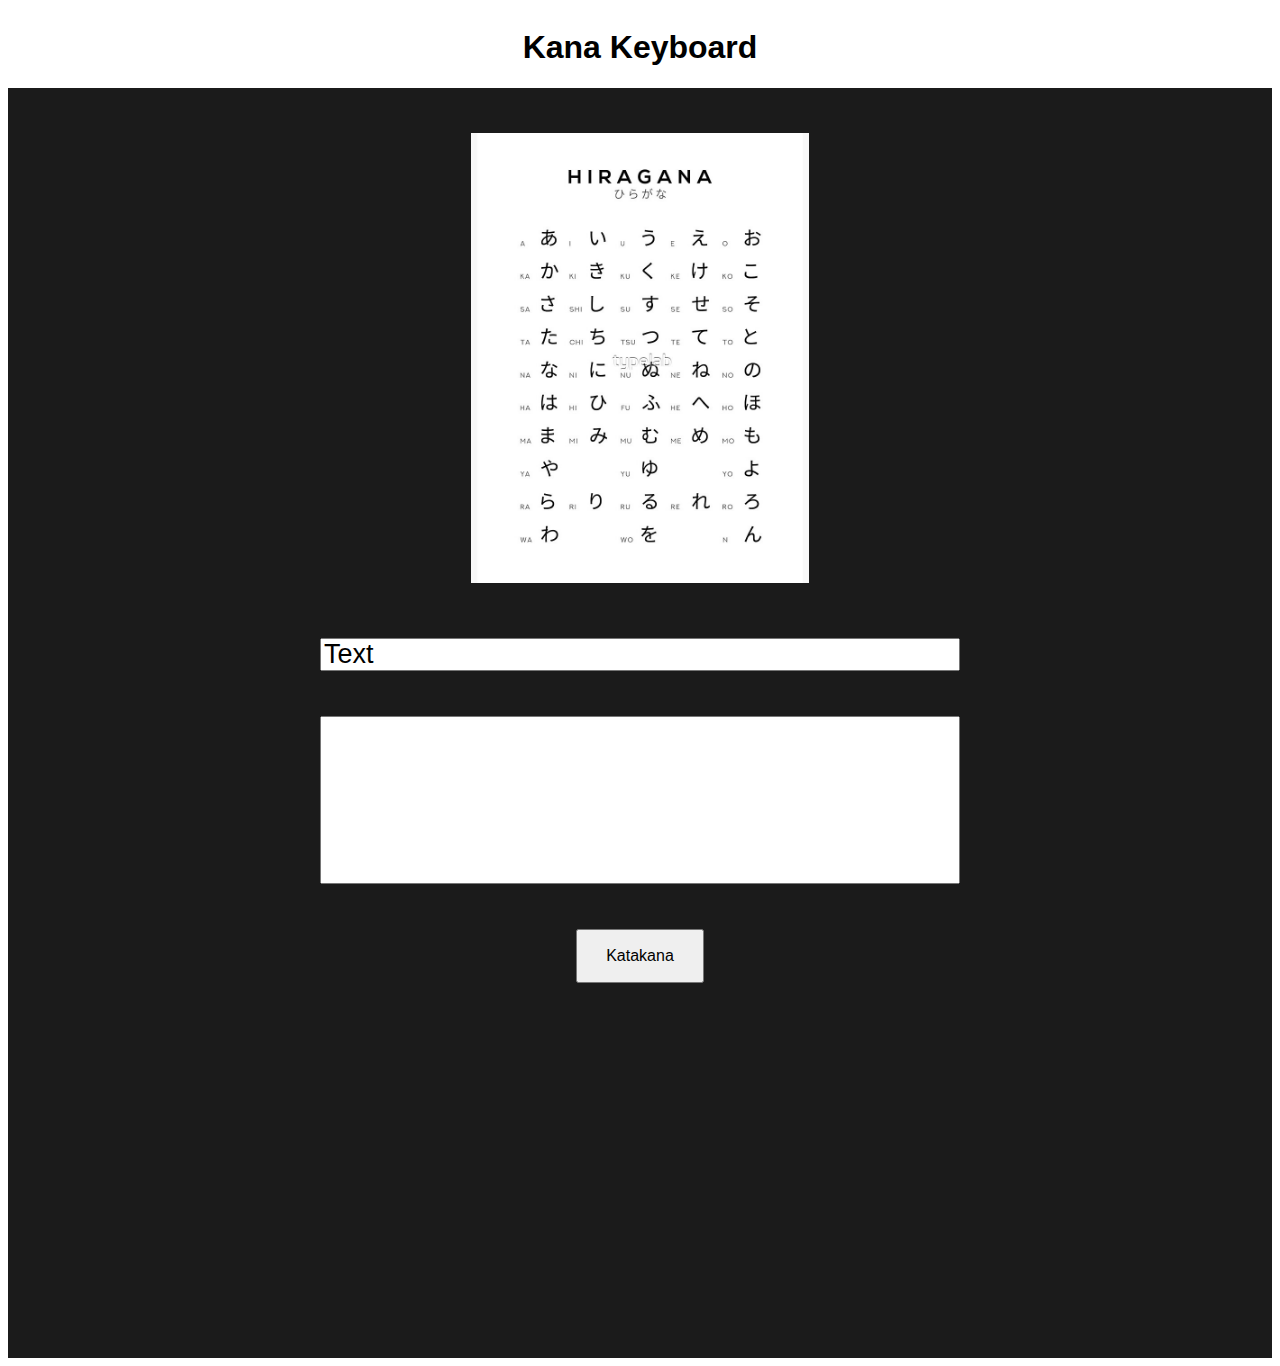
<file: index.html>
<!DOCTYPE html>
<html lang="en">
<head>
    <meta charset="UTF-8">
    <meta name="viewport" content="width=device-width, initial-scale=1.0">
    <title>JapanKeys</title>
    <link rel="stylesheet" href="keyboard.css">
</head>
<body>
    <div class="main">
        <div class="title">
            <h1 id="title">Kana Keyboard</h1>
        </div>
        <!-- <div id="imgCont"> -->
            <img src="hiraganaChart.jpg" id="img"/>
        <!-- </div> -->
    </div>
    <div class="main2">
        <div class="keyboardContainer2">
            <input class="keyboard1" id="input" value="Text"/>
            <input class="keyboard2" id="output" />
            <button id="toggle">Katakana</button>
        </div>
    </div>
</body>
<script src="keyboard.js"></script>
</html>
</file>
<file: keyboard.css>
.main {
    display: flex;
    flex-direction: column;
    justify-content: space-between;
    align-items: center;
    background-color: #1b1b1b;
    height: 50vh;
}
.main2 {
    display: flex;
    flex-direction: column;
    justify-content: center;
    align-items: center;
    background-color: #1b1b1b;
    height: 100vh;
}
.title {
    display: flex;
    justify-content: center;
    background-color: white;
    width: 100%;
}
#title{
    font-family: sans-serif;
}
#imgCont{
    display: flex;
    align-items: center;
    justify-content: center;
    height: 100%;
}
#img{
    padding-top: 5vh;
    height: 100%;
}
.keyboardContainer2 {
    display: flex;
    align-items: center;
    flex-direction: column;
    height: 60%;
    width: 50%;
}
.keyboard1 {
    height: 5%;
    margin-bottom: 5vh;
    width: 100%;
    font-size: 3vh;
}
.keyboard2 {
    display: flex;
    height: 30%;
    margin-bottom: 5vh;
    width: 100%;
    font-size: 3vh;
}
#toggle {
    height: 10%;
    width: 10vw;
    font-size: 100%;
    font-family: sans-serif;
}

@media screen and (max-width: 980px){
    #toggle {
        width: 40vw
    }
}
</file>
